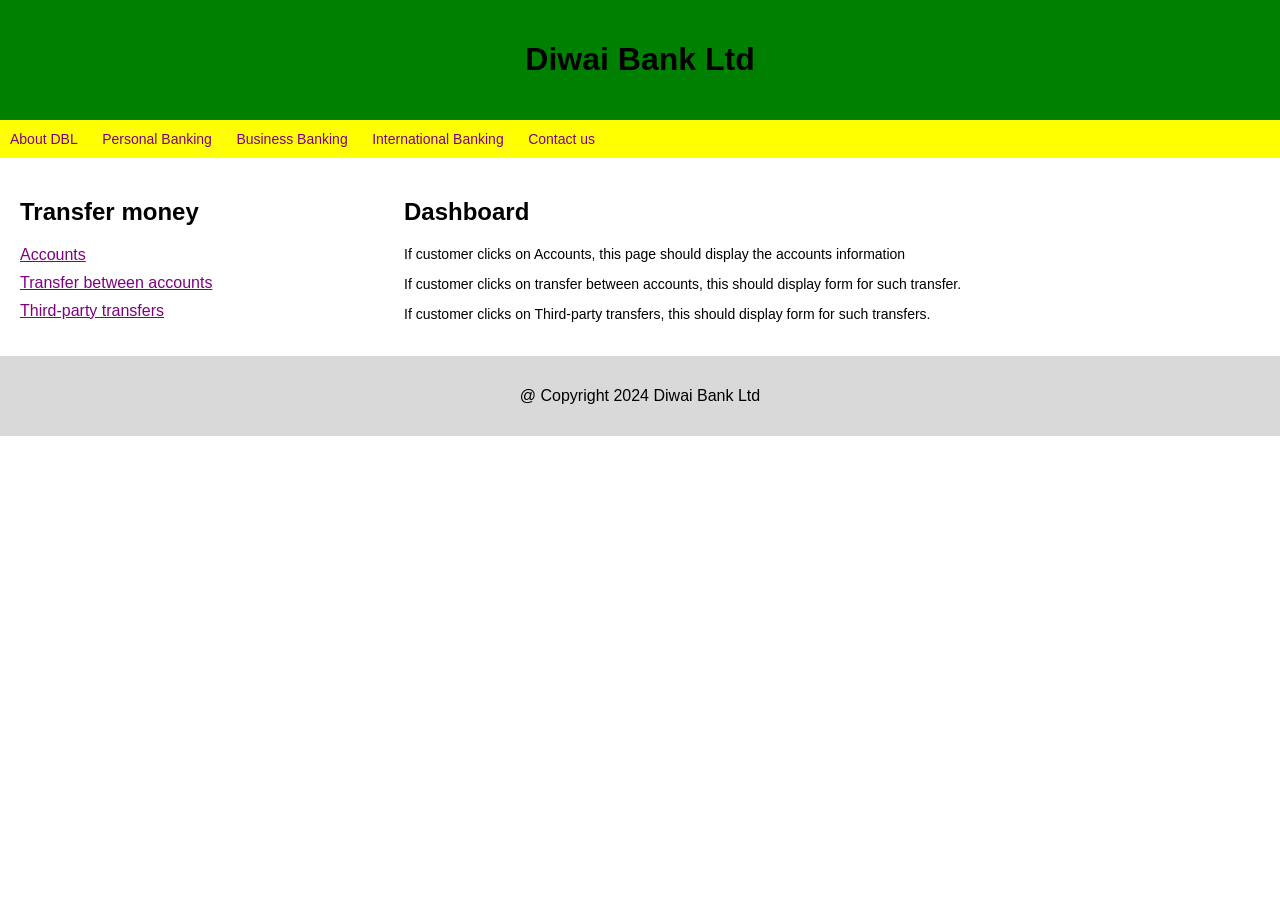
<file: LABS/Lab1.c/index.html>
<!--
Author: Ruhamah Kairat
Date Created: 27 February 2026
Description: Diwai Bank Ltd webpage using CSS Grid layout.
-->

<!DOCTYPE html>
<html lang="en">
<head>
<meta charset="UTF-8">
<title>Diwai Bank Ltd</title>
<link rel="stylesheet" href="style.css">
</head>

<body>

<div class="container">

<!-- Header -->
<header>
<h1>Diwai Bank Ltd</h1>
</header>

<!-- Navigation -->
<nav>
<ul>
<li><a href="#">About DBL</a></li>
<li><a href="#">Personal Banking</a></li>
<li><a href="#">Business Banking</a></li>
<li><a href="#">International Banking</a></li>
<li><a href="#">Contact us</a></li>
</ul>
</nav>

<!-- Left Sidebar -->
<aside>
<h2>Transfer money</h2>
<ul>
<li><a href="#">Accounts</a></li>
<li><a href="#">Transfer between accounts</a></li>
<li><a href="#">Third-party transfers</a></li>
</ul>
</aside>

<!-- Main Content -->
<main>
<h2>Dashboard</h2>
<p>If customer clicks on Accounts, this page should display the accounts information</p>
<p>If customer clicks on transfer between accounts, this should display form for such transfer.</p>
<p>If customer clicks on Third-party transfers, this should display form for such transfers.</p>
</main>

<!-- Footer -->
<footer>
<p>@ Copyright 2024 Diwai Bank Ltd</p>
</footer>

</div>

</body>
</html>
</file>
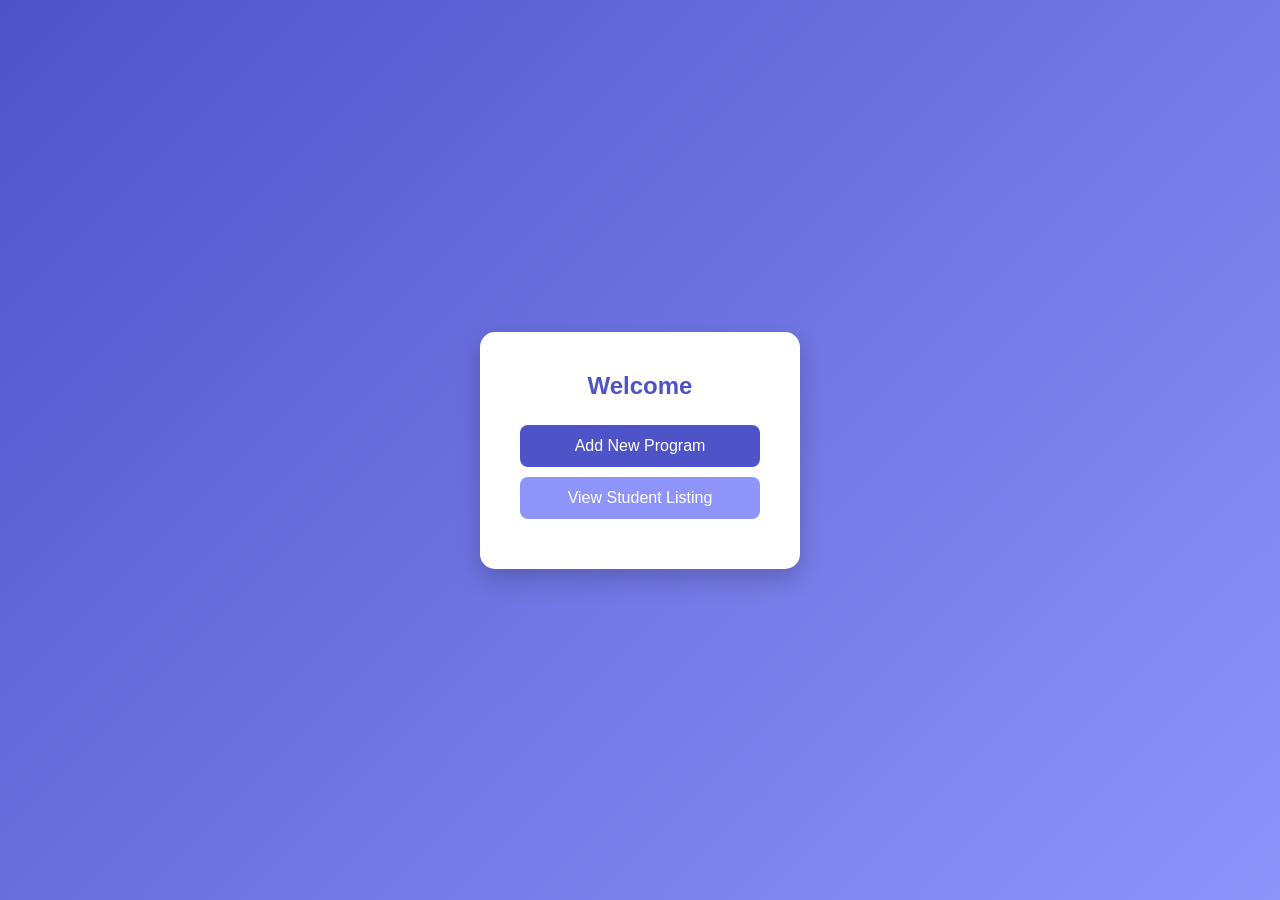
<file: LABS/Lab2.html/index.htm>
<!--
Author: Ruhamah Kairat
Date: 22 March 2026
Unit: IS312 Web Application Development
-->

<!DOCTYPE html>
<html lang="en">
<head>
    <meta charset="UTF-8">
    <meta name="viewport" content="width=device-width, initial-scale=1.0">
    <title>Home</title>

    <style>
        /* Reset */
        * {
            margin: 0;
            padding: 0;
            box-sizing: border-box;
        }

        body {
            font-family: Arial, Helvetica, sans-serif;
            background: linear-gradient(135deg, #4e54c8, #8f94fb);
            height: 100vh;
            display: flex;
            justify-content: center;
            align-items: center;
            color: #333;
        }

        .container {
            background: white;
            padding: 40px;
            border-radius: 15px;
            box-shadow: 0 10px 25px rgba(0,0,0,0.2);
            text-align: center;
            width: 320px;
        }

        h2 {
            margin-bottom: 25px;
            color: #4e54c8;
        }

        .btn {
            display: block;
            width: 100%;
            padding: 12px;
            margin: 10px 0;
            border: none;
            border-radius: 8px;
            font-size: 16px;
            cursor: pointer;
            transition: 0.3s;
        }

        .btn-primary {
            background-color: #4e54c8;
            color: white;
        }

        .btn-primary:hover {
            background-color: #3b40a4;
        }

        .btn-secondary {
            background-color: #8f94fb;
            color: white;
        }

        .btn-secondary:hover {
            background-color: #6c70d6;
        }
    </style>
</head>
<body>

<div class="container">
    <h2>Welcome</h2>

    <button class="btn btn-primary" onclick="goToPage('new-program.html')">
        Add New Program
    </button>

    <button class="btn btn-secondary" onclick="goToPage('student-listing.php')">
        View Student Listing
    </button>
</div>

<script>
    function goToPage(page) {
        // simple navigation
        window.location.href = page;
    }
</script>

</body>
</html>
</file>
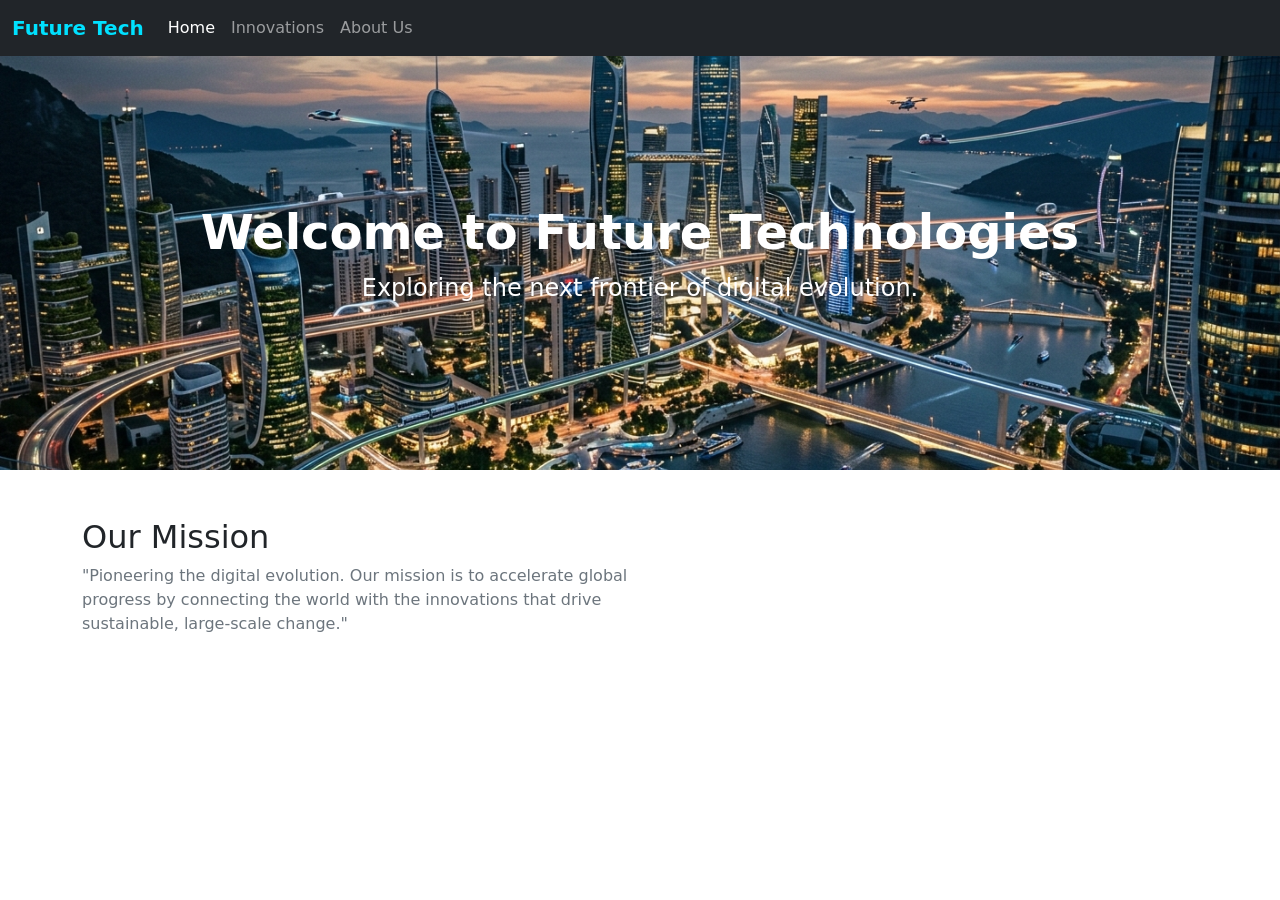
<file: LABS/Lab3.html/index.html>
<!DOCTYPE html>
<html lang="en">

  <head>
    <meta charset="utf-8">
    <meta name="viewport" content="width=device-width, initial-scale=1">
    <title>Future Technologies | Home</title>
    <link href="https://cdn.jsdelivr.net/npm/bootstrap@5.3.0/dist/css/bootstrap.min.css" rel="stylesheet">
    <link rel="stylesheet" href="style.css">

    
    <style>
  .jumbotron {
    background-image: url("images/tech-image.png");
    background-size: cover;
    background-position: center;
    background-repeat: no-repeat;
    padding: 100px 0; 
    color: white; 
    text-align: center;
  }
</style>


  </head>

  <body>


    <nav class="navbar navbar-expand-lg navbar-dark bg-dark">
      <div class="container-fluid">
        <a class="navbar-brand" href="index.html">Future Tech</a>
        <button class="navbar-toggler" type="button" data-bs-toggle="collapse" data-bs-target="#navbarNav">
          <span class="navbar-toggler-icon"></span>
        </button>
        <div class="collapse navbar-collapse" id="navbarNav">
          <ul class="navbar-nav">
            <li class="nav-item"><a class="nav-link active" href="index.html">Home</a></li>
            <li class="nav-item"><a class="nav-link" href="innovations.html">Innovations</a></li>
            <li class="nav-item"><a class="nav-link" href="about.html">About Us</a></li>
          </ul>
        </div>
      </div>
    </nav>

      <div class="jumbotron jumbotron-fluid">
          <div class="container-fluid py-5 text-center">
            <h1 class="display-5 fw-bold text-white">Welcome to Future Technologies</h1>
            <p class="col-md-8 fs-4 mx-auto text-white">Exploring the next frontier of digital evolution.</p>
          </div>
      </div>

    <div class="container mt-5">
      <div class="row">
        <div class="col-md-6">
          <h2>Our Mission</h2>
          <p class="text-secondary">"Pioneering the digital evolution. Our mission is to accelerate global progress by 
            connecting the world with the innovations that drive sustainable, large-scale change."</p>
        </div>
      </div>
    </div>

    <script src="https://code.jquery.com/jquery-3.6.0.min.js"></script>
    <script src="https://cdn.jsdelivr.net/npm/bootstrap@5.3.0/dist/js/bootstrap.bundle.min.js"></script>
    <script>
      // jQuery document ready event 
      $(document).ready(function(){
          console.log("Future Tech Website Ready!");
      });
    </script>
  </body>
</html>
</file>
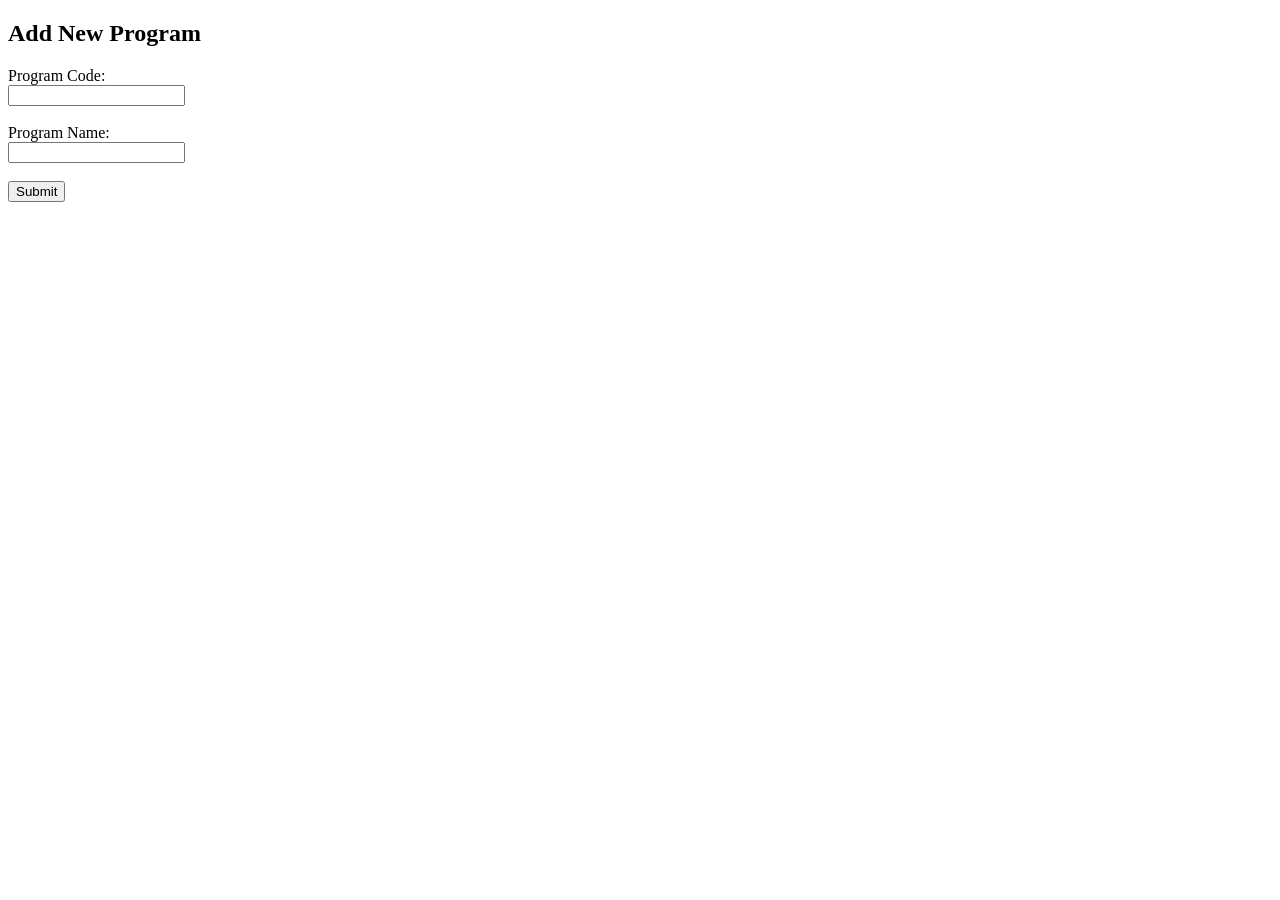
<file: LABS/Lab2.html/new-program.html>
<!--
Author: Ruhamah Kairat
Date: 22 March 2026
Unit: IS312 Web Application Development
-->

<!DOCTYPE html>
<html>
<head>
    <title>Add New Program</title>
    <script>
        function validateForm() {
            let code = document.forms["programForm"]["ProgramCode"].value;
            let name = document.forms["programForm"]["ProgramName"].value;

            if (code == "" || name == "") {
                alert("All fields must be filled!");
                return false;
            }
        }
    </script>
</head>
<body>
    <h2>Add New Program</h2>

    <form name="programForm" action="add-new-program.php" method="POST" onsubmit="return validateForm()">
        Program Code:<br>
        <input type="text" name="ProgramCode"><br><br>

        Program Name:<br>
        <input type="text" name="ProgramName"><br><br>

        <input type="submit" value="Submit">
    </form>
</body>
</html>
</file>
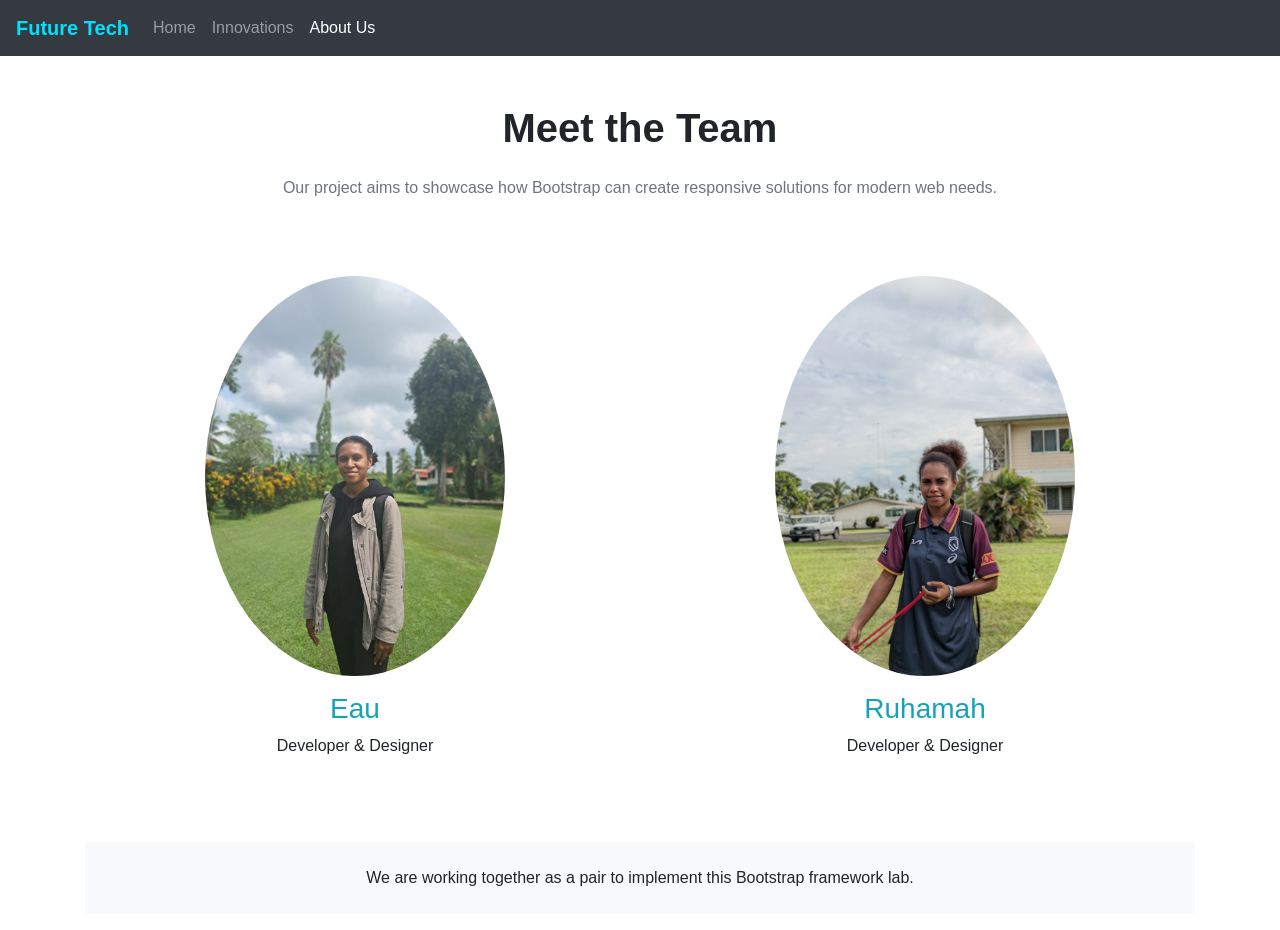
<file: LABS/Lab3.html/about.html>
<!DOCTYPE html>
<html lang="en">

<head>
    <meta charset="UTF-8">
    <meta name="viewport" content="width=device-width, initial-scale=1.0">
    <title>About Us - Future Tech</title>
    <link rel="stylesheet" href="https://cdn.jsdelivr.net/npm/bootstrap@4.6.2/dist/css/bootstrap.min.css">
    <link rel="stylesheet" href="style.css">
</head>

<body>

    <nav class="navbar navbar-expand-lg navbar-dark bg-dark">
        <a class="navbar-brand" href="index.html">Future Tech</a>
        <div class="collapse navbar-collapse">
            <ul class="navbar-nav mr-auto">
                <li class="nav-item"><a class="nav-link" href="index.html">Home</a></li>
                <li class="nav-item"><a class="nav-link" href="innovations.html">Innovations</a></li>
                <li class="nav-item active"><a class="nav-link" href="about.html">About Us</a></li>
            </ul>
        </div>
    </nav>

    <div class="container mt-5">
        <div class="row justify-content-center text-center">
            <div class="col-12">
                <h1 class="font-weight-bold">Meet the Team</h1>
                <p class="text-muted p-3">Our project aims to showcase how Bootstrap can create responsive solutions for modern web needs.</p>
            </div>
        </div>

        <div class="row mt-4">
            <div class="col-md-6 text-center">
                <div class="card border-0">
                    <div class="card-body">
                        <img src="images/eau.jpg" class="img-fluid rounded-circle mb-3" alt="Profile Image"style="width:300px; height:auto;">
                        <h3 class="text-info">Eau</h3>
                        <p class="mt-2">Developer & Designer</p>
                    </div>
                </div>
            </div>
            <div class="col-md-6 text-center">
                <div class="card border-0">
                    <div class="card-body">
                        <img src="images/ruh.jpg" class="img-fluid rounded-circle mb-3" alt="Profile Image"style="width:300px; height:auto;">
                        <h3 class="text-info">Ruhamah</h3>
                        <p class="mt-2">Developer & Designer</p>
                    </div>
                </div>
            </div>
        </div>
        
        <div class="row mt-5">
            <div class="col text-center">
                <p class="bg-light p-4 rounded">We are working together as a pair to implement this Bootstrap framework lab.</p>
            </div>
        </div>
    </div>

    <script src="https://code.jquery.com/jquery-3.6.0.min.js"></script>
    <script>
        $(document).ready(function(){
            console.log("About Us page ready!");
        });
    </script>
</body>
</html>
</file>
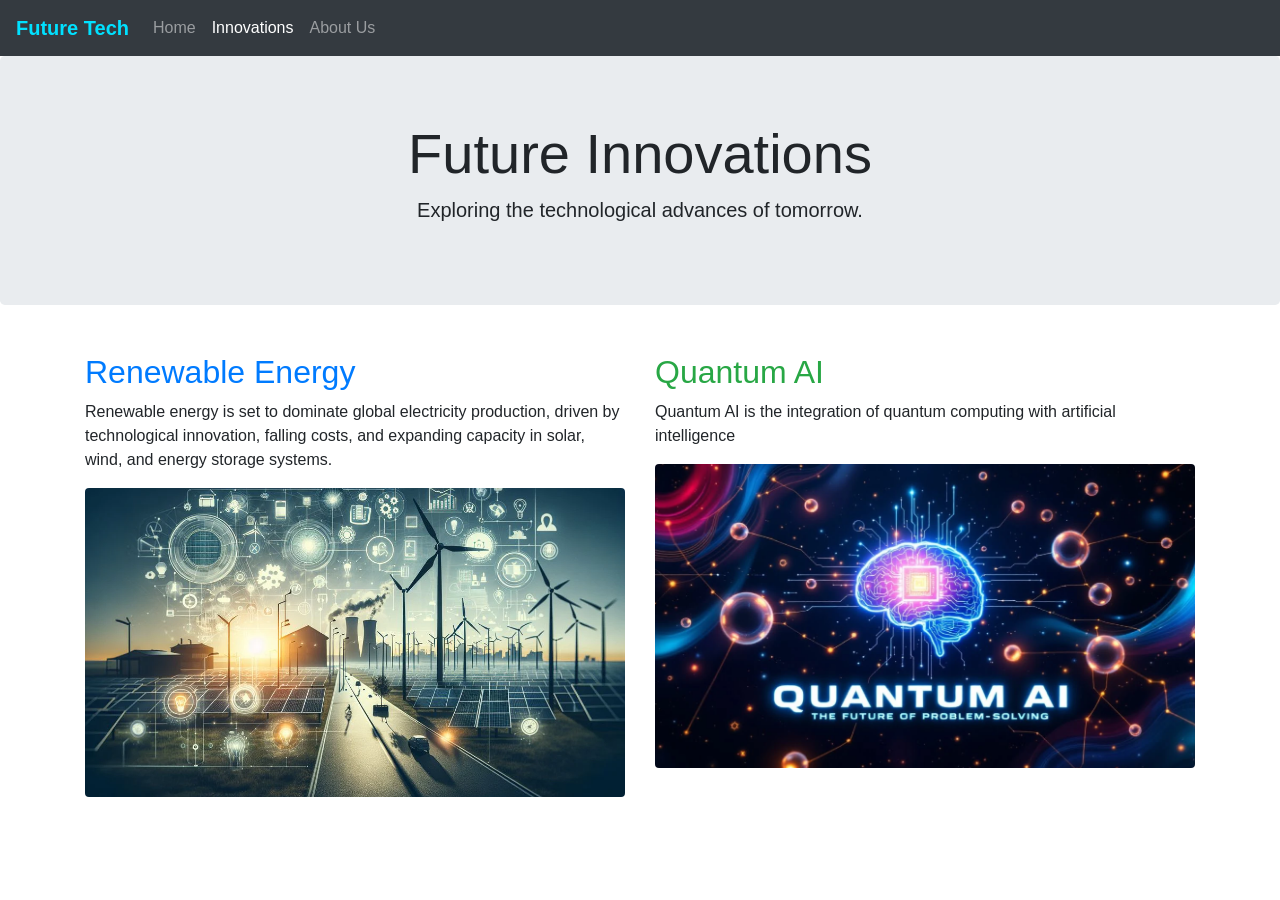
<file: LABS/Lab3.html/innovations.html>
<!DOCTYPE html>
<html lang="en">

<head>
    <meta charset="UTF-8">
    <meta name="viewport" content="width=device-width, initial-scale=1.0">
    <title>Innovations - Future Tech</title>
    <link rel="stylesheet" href="https://cdn.jsdelivr.net/npm/bootstrap@4.6.2/dist/css/bootstrap.min.css">
    <link rel="stylesheet" href="style.css">
</head>

<body>

    <nav class="navbar navbar-expand-lg navbar-dark bg-dark">
        <a class="navbar-brand" href="index.html">Future Tech</a>
        <div class="collapse navbar-collapse">
            <ul class="navbar-nav mr-auto">
                <li class="nav-item"><a class="nav-link" href="index.html">Home</a></li>
                <li class="nav-item active"><a class="nav-link" href="innovations.html">Innovations</a></li>
                <li class="nav-item"><a class="nav-link" href="about.html">About Us</a></li>
            </ul>
        </div>
    </nav>

    <div class="jumbotron text-center">
        <h1 class="display-4">Future Innovations</h1>
        <p class="lead">Exploring the technological advances of tomorrow.</p>
    </div>

    <div class="container my-5">
        <div class="row">
            <div class="col-md-6 mb-4">
                <h2 class="text-primary">Renewable Energy</h2>
                <p>Renewable energy is set to dominate global electricity production, driven by technological innovation, falling costs, and expanding capacity in solar, wind, and energy storage systems.</p>
                <img src="images/rn.png" class="img-fluid rounded" alt="Renewable Energy">
            </div>
            <div class="col-md-6 mb-4">
                <h2 class="text-success">Quantum AI</h2>
                <p>Quantum AI is the integration of quantum computing with artificial intelligence</p>
                <img src="images/quantum.png" class="img-fluid rounded" alt="Quantum Computing">
            </div>
        </div>
    </div>

    <script src="https://code.jquery.com/jquery-3.6.0.min.js"></script>
    <script>
        $(document).ready(function(){
            console.log("Innovations page ready!");
        });
    </script>
</body>
</html>
</file>
<file: LABS/Lab1.c/style.css>
/*
Author: Ruhamah Kairat
Date Created: 27 February 2026
Description: CSS Grid layout styling for Diwai Bank Ltd webpage.
*/

/* Remove default spacing */
body {
margin: 0;
font-family: Arial, Helvetica, sans-serif;
}

/* GRID CONTAINER */
.container {
display: grid;
grid-template-areas:
"header header"
"nav nav"
"aside main"
"footer footer";
grid-template-columns: 30% 70%;
}

/* Header */
header {
grid-area: header;
background-color: green;
text-align: center;
padding: 20px;
}

/* Navigation */
nav {
grid-area: nav;
background-color: yellow;
padding: 10px;
}

nav ul {
list-style: none;
margin: 0;
padding: 0;
}

nav ul li {
display: inline;
margin-right: 20px;
}

nav ul li a {
text-decoration: none;
color: purple;
font-size: 14px;
}

/* Hover effect */
.navbar a:hover {
  background-color: grey;
  color: white;
}

/* Sidebar */
aside {
grid-area: aside;
padding: 20px;
}

aside ul {
list-style: none;
padding: 0;
}

aside ul li {
margin-bottom: 10px;
}

aside ul li a {
color: purple;
text-decoration: underline;
}

/* Main Content */
main {
grid-area: main;
padding: 20px;
}

main p {
font-size: 14px;
}

/* Footer */
footer {
grid-area: footer;
background-color: #d9d9d9;
text-align: center;
padding: 15px;
}
</file>
<file: LABS/Lab3.html/style.css>
/* Custom Styles  */

/* 1. Custom Brand Color */
.navbar-brand {
    color: #00e1ff !important;
    font-weight: bold;
}

/* 2. Custom Jumbotron Padding */
.p-5 {
    border-bottom: 5px solid #00ff6a;
}

/* 3. Custom Hover Effect for Images */
.img-fluid:hover {
    opacity: 0.8;
    transition: 0.3s;
}
</file>
